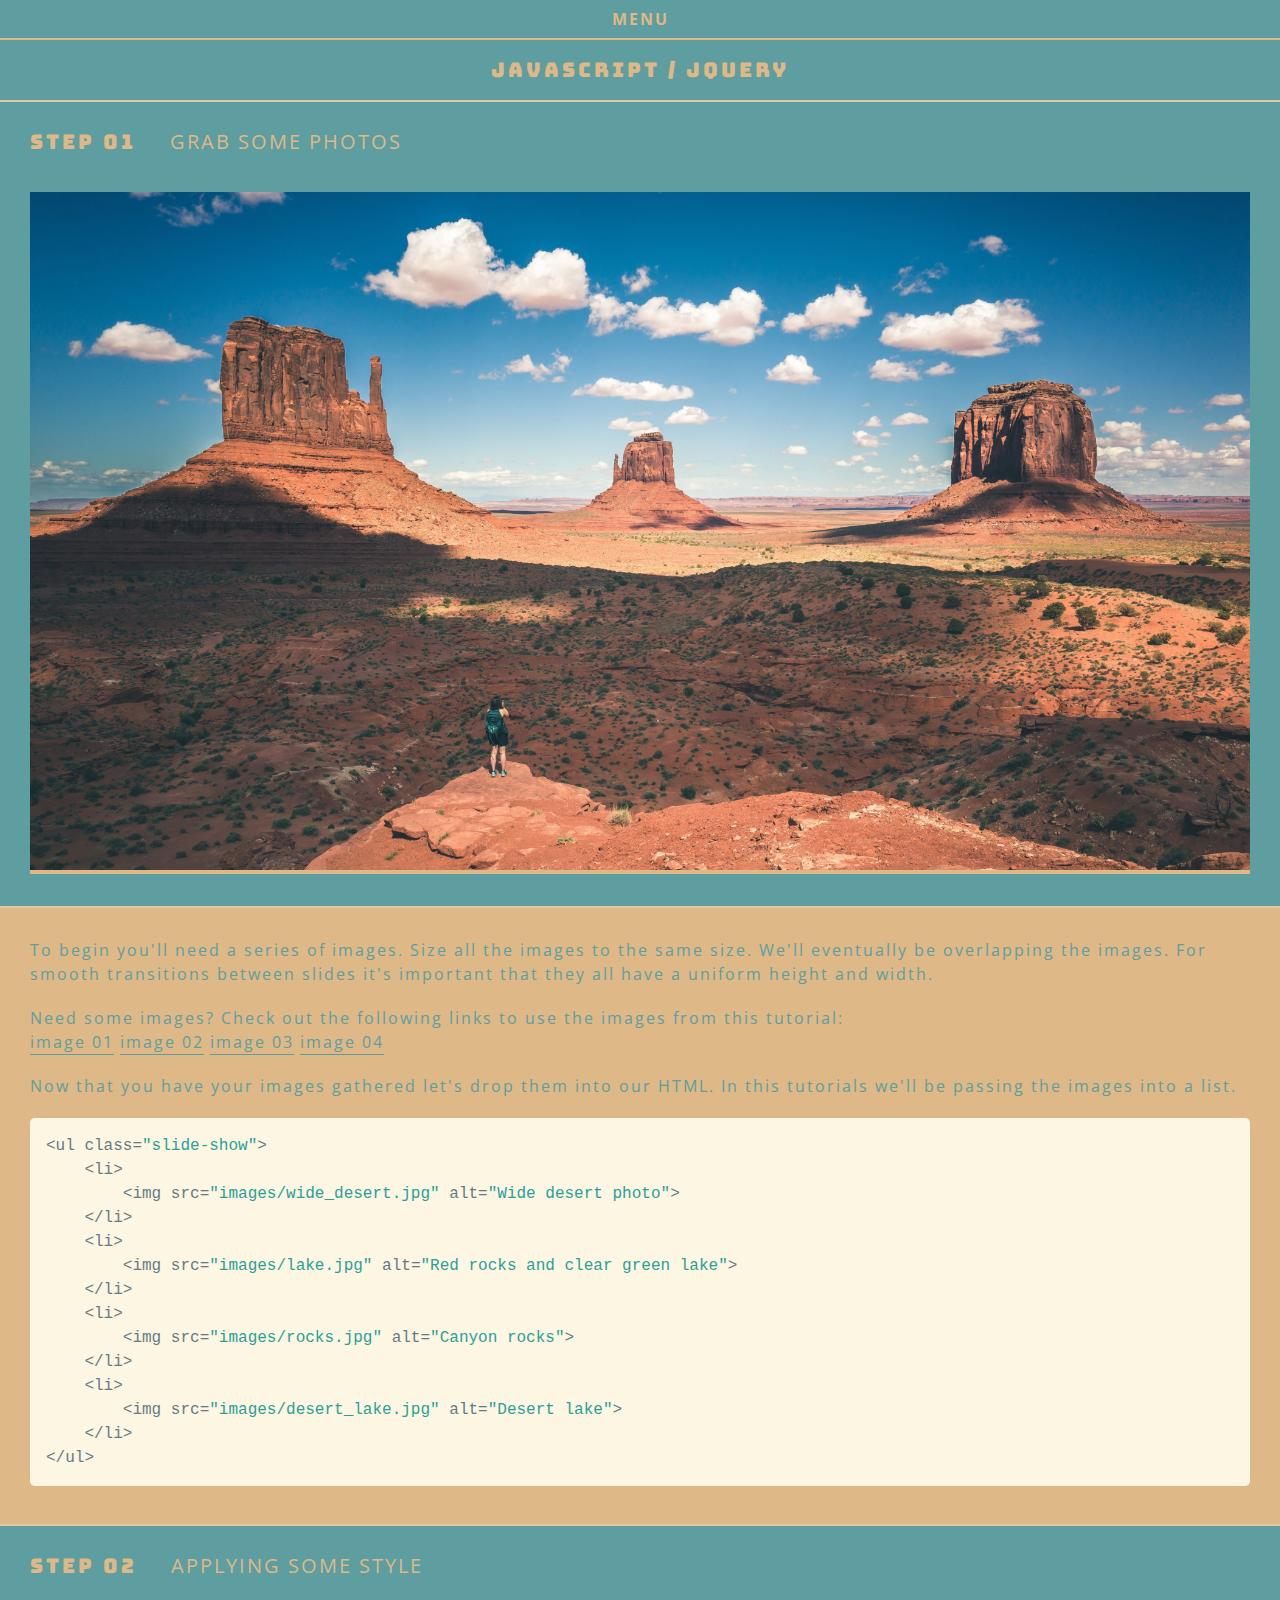
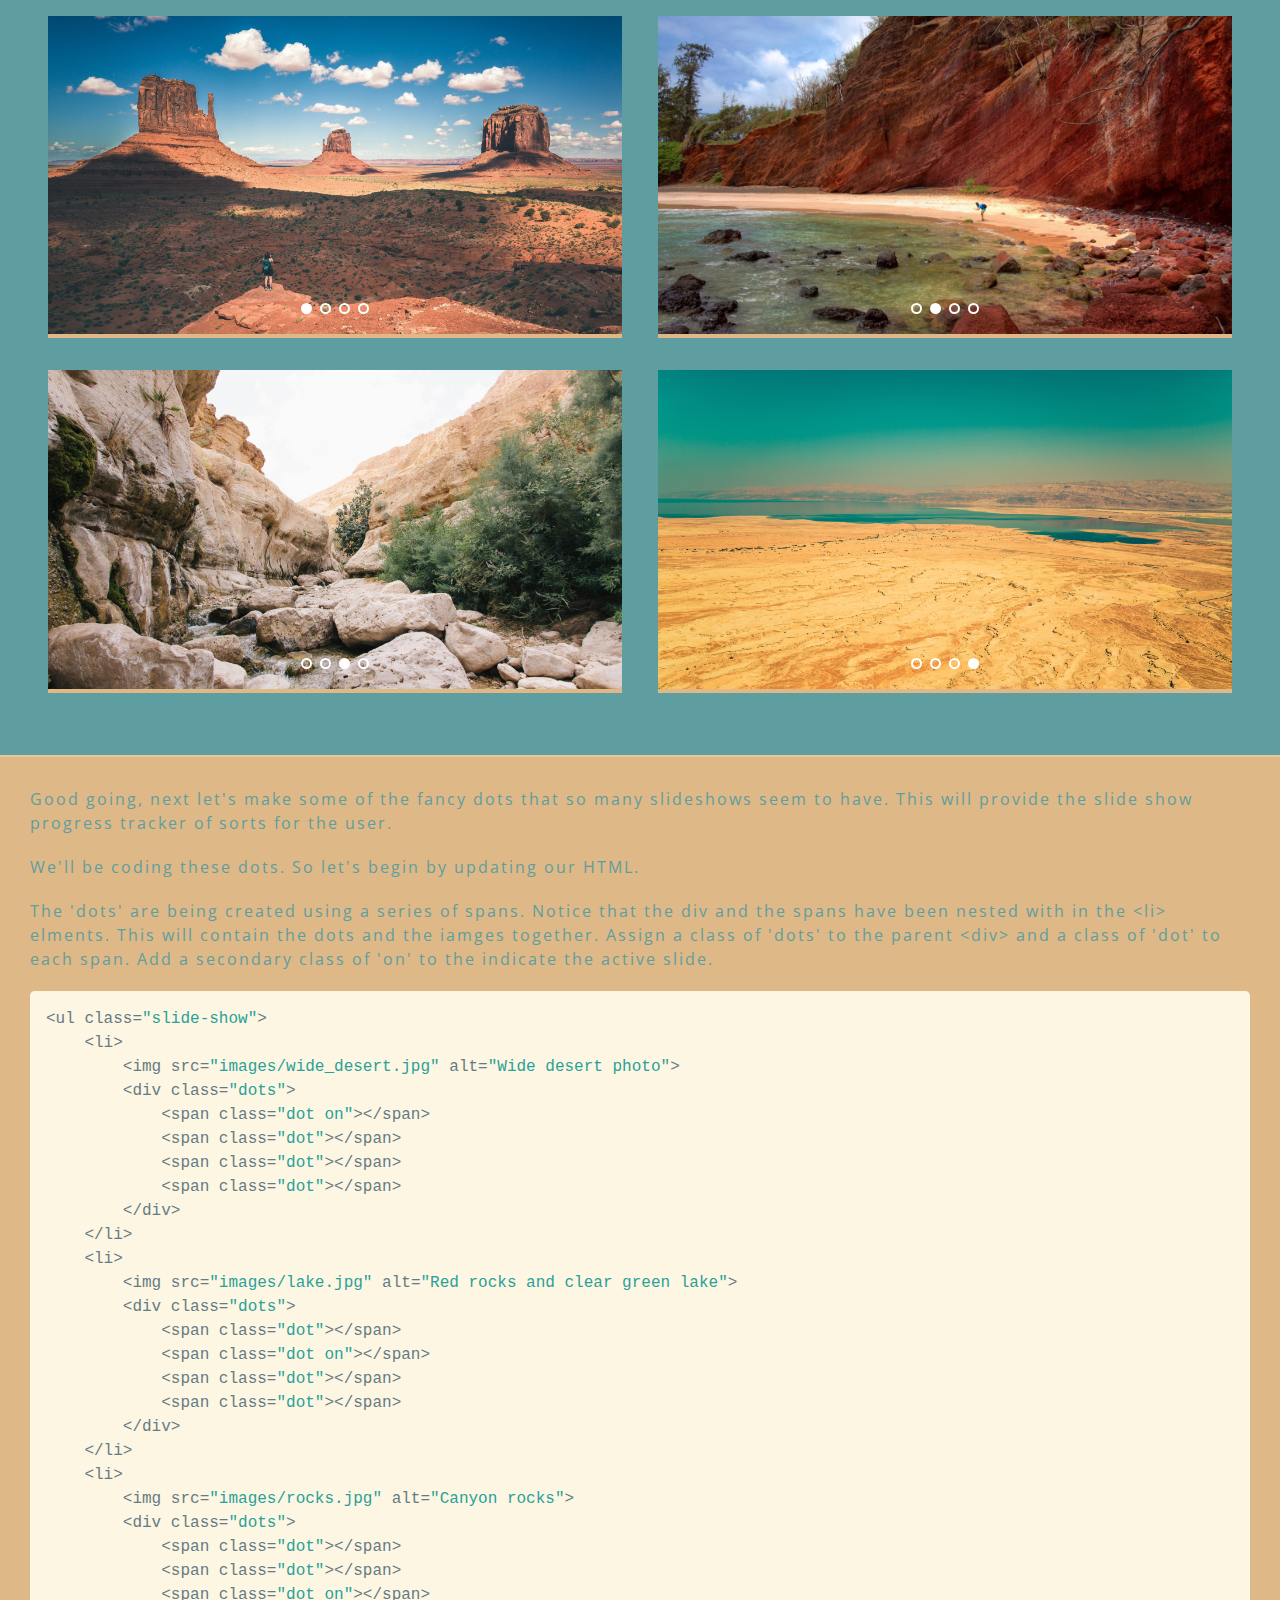
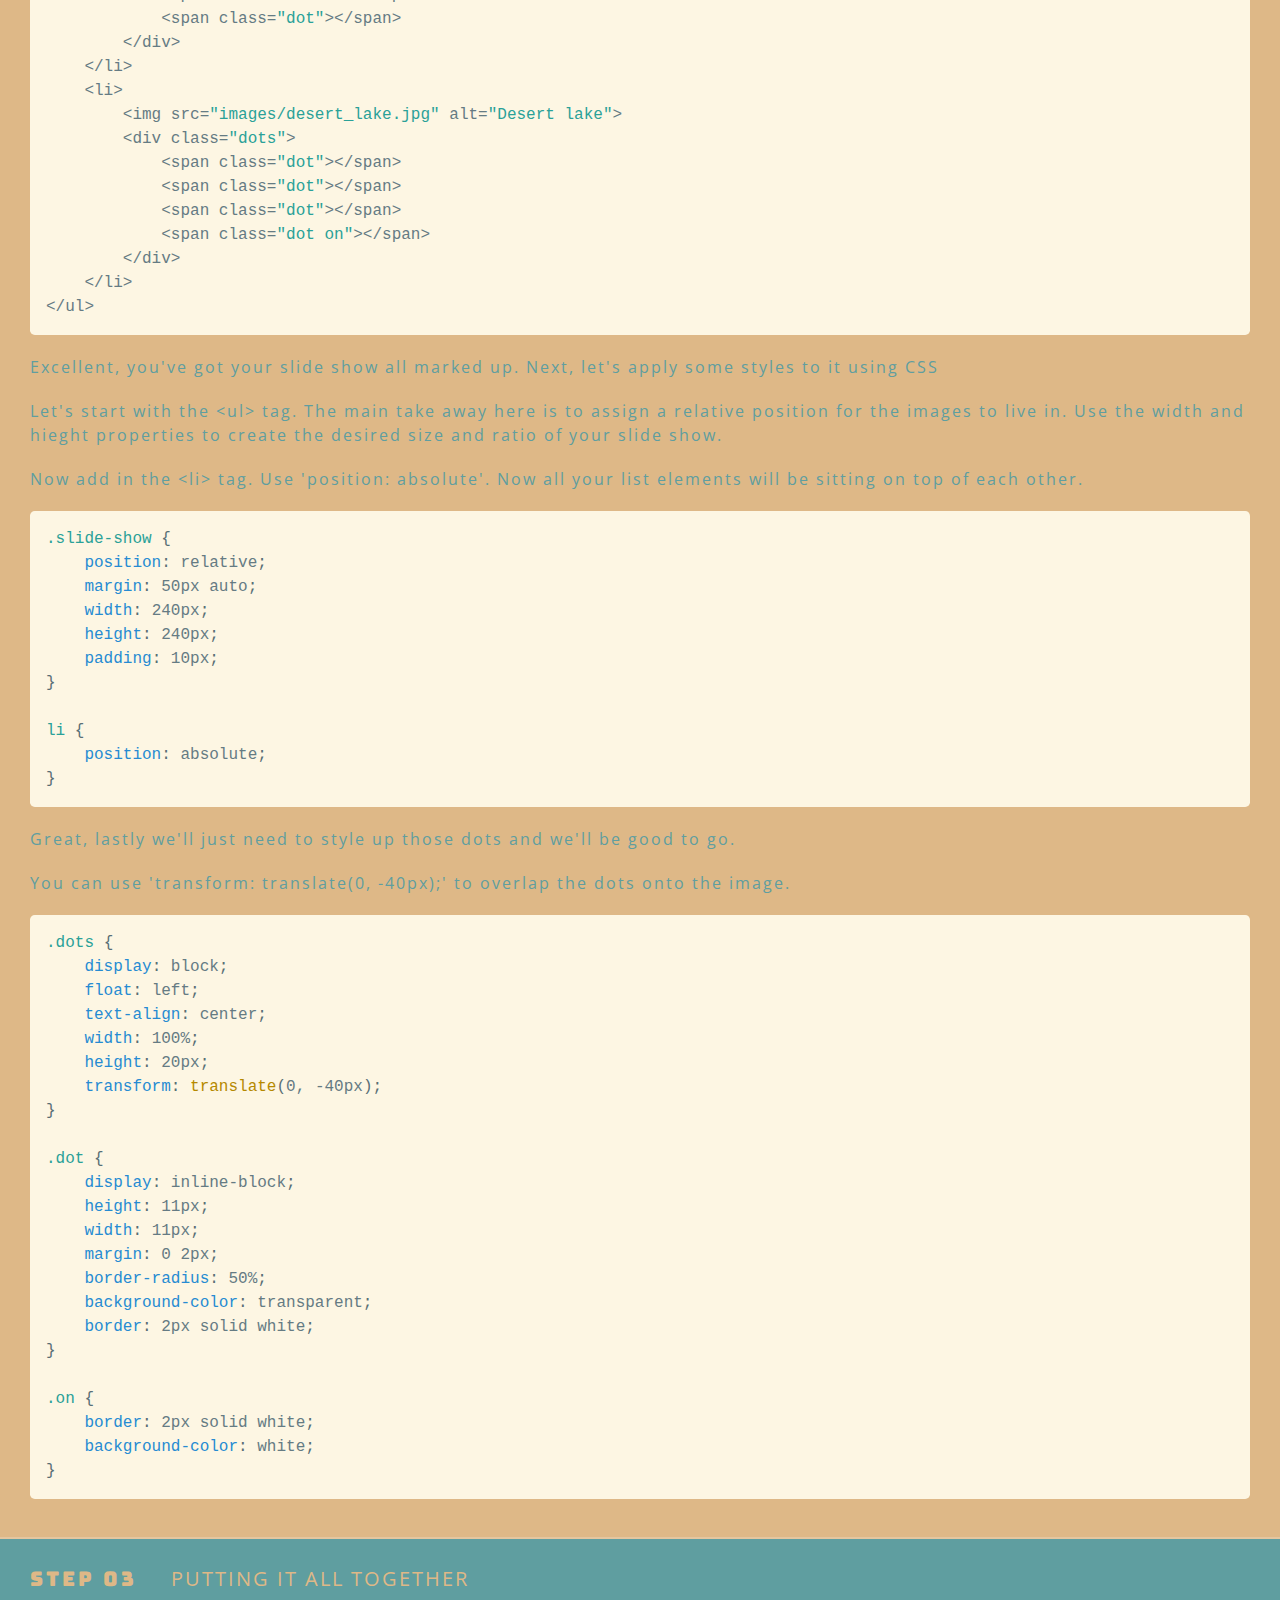
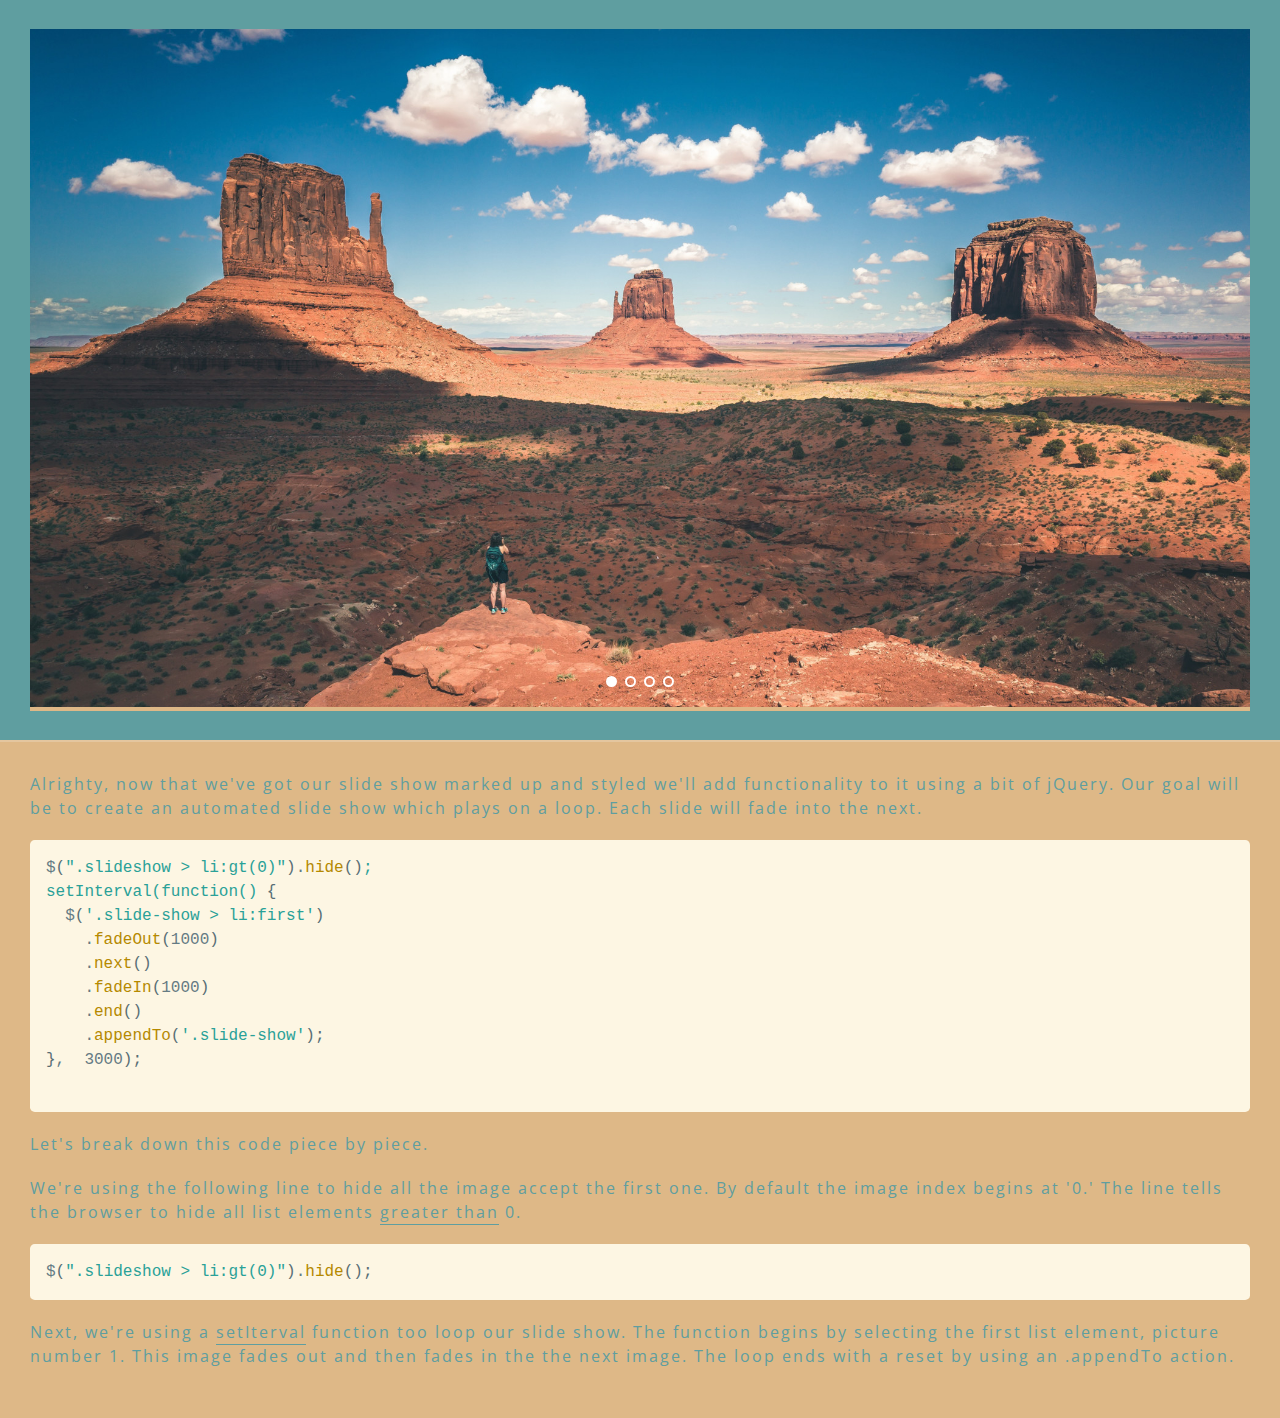
<file: tutorial-02.html>
<!DOCTYPE html>
<html lang="en">
<head>
    <meta name="viewport" content="width=device-width, initial-scale=1">
    <meta charset="UTF-8">
    <title>JavaScript / jQuery</title>
    
    <!--    <link rel="icon" type="image/x-icon" href="favicon.ico" />  favicon -->
    <link href="https://fonts.googleapis.com/css?family=Bungee|Bungee+Shade|Open+Sans:400,700" rel="stylesheet"> <!-- fonts -->
    <link rel="stylesheet" href="https://cdnjs.cloudflare.com/ajax/libs/font-awesome/4.6.3/css/font-awesome.min.css"> <!-- font-awesome -->
    <link rel="stylesheet" text="text/css" href="styles/styles.css"> <!-- style page -->
     
    <!--[if lt IE 9]>
        <script src="//cdnjs.cloudflare.com/ajax/libs/html5shiv/3.7.3/html5shiv.min.js"></script>
    <![endif]-->
    
</head>
<body> 
    
    <header>
        <button class="menu">menu</button>
        <h1>JAVASCRIPT / JQUERY</h1>
        <nav class="site-nav-bar">
            <ul>
                <li><a href="index.html">Google Maps</a></li>    
                <li class="slide-out"><a class="slide-btn" href="#">Slide Show<i class="fa fa-chevron-right" aria-hidden="true" style="font-size: 16px; padding-left: 5px;"></i></a>
                    <ul class="step-menu">
                        <li><a class="scroll-step-01" href="#scroll-step-01">Step 01</a></li>
                        <li><a class="scroll-step-02" href="#scroll-step-02">Step 02</a></li>
                        <li><a class="scroll-step-03" href="#scroll-step-03">Step 03</a></li>
                    </ul>
                </li>
                <li><a href="tutorial-03.html">Snap to click</a></li>
            </ul>
        </nav>   
    </header> <!-- end header -->
    
    <main>
        
        <section class="step step-01">
            <article class="show-01 show">
                <h1>step 01</h1>
                <h2>Grab some photos</h2>
                <div class="slide-show">
                    <picture>
                        <img sizes="(max-width: 1340px) 100vw, 50vw"
                        srcset="
                        images/canyon_320.jpg 320w,
                        images/canyon_2005.jpg 2005w,
                        images/canyon_2996.jpg 2996w,
                        images/canyon_3776.jpg 3776w,
                        images/canyon_4200.jpg 4200w"
                        src="images/canyon_4200.jpg"
                        alt="Wide desert photo">
                    </picture>
                </div>    
            </article>  
            
            <article class="tell-01 tell">
                <h1><span id="scroll-step-01">&nbsp;</span>step 01</h1>
                <h2>Grab some photos</h2>
                
                <p>To begin you'll need a series of images. Size all the images to the same size. We'll eventually be overlapping the images. For smooth transitions between slides it's important that they all have a uniform height and width.</p>
                <p>Need some images? Check out the following links to use the images from this tutorial:<br><a href="https://unsplash.com/search/desert?photo=eKpO8DlBvo0">image 01</a>
                <a href="https://unsplash.com/search/desert?photo=ZDNr5nuZABg">image 02</a>
                <a href="https://unsplash.com/search/desert?photo=VkZuNpXxdIg">image 03</a>
                <a href="https://unsplash.com/search/desert?photo=eTa53Uf0StE">image 04</a></p>
                <p>Now that you have your images gathered let's drop them into our HTML. In this tutorials we'll be passing the images into a list.</p>
<pre><code class="language-css">&lt;ul class="slide-show">
    &lt;li>
        &lt;img src="images/wide_desert.jpg" alt="Wide desert photo">
    &lt;/li>
    &lt;li>
        &lt;img src="images/lake.jpg" alt="Red rocks and clear green lake">
    &lt;/li>
    &lt;li>
        &lt;img src="images/rocks.jpg" alt="Canyon rocks">
    &lt;/li>
    &lt;li>
        &lt;img src="images/desert_lake.jpg" alt="Desert lake">
    &lt;/li>
&lt;/ul>
</code></pre>
    
            </article>
        </section>
        
        <section class="step step-02">
            <article class="show-02 show">
                <h1>step 02</h1>
                <h2>Applying some style</h2>
                <div class="slide-show">
                    <ul>
                        <li class="slide">
                            <img sizes="(max-width: 1340px) 100vw, 50vw"
                                srcset="
                                images/canyon_320.jpg 320w,
                                images/canyon_2005.jpg 2005w,
                                images/canyon_2996.jpg 2996w,
                                images/canyon_3776.jpg 3776w,
                                images/canyon_4200.jpg 4200w"
                                src="images/canyon_4200.jpg"
                                alt="Wide desert photo">
                            <div class="dots">
                                <span class="dot on"></span>
                                <span class="dot"></span>
                                <span class="dot"></span>
                                <span class="dot"></span>
                            </div>
                        </li>
                        <li class="slide">
                            <img sizes="(max-width: 1340px) 100vw, 50vw"
                                srcset="
                                images/lake_320.jpg 320w,
                                images/lake_1393.jpg 1393w,
                                images/lake_2081.jpg 2081w,
                                images/lake_2665.jpg 2665w,
                                images/lake_2880.jpg 2880w"
                                src="images/lake_2880.jpg"
                                alt="Red rocks and clear green lake">
                            <div class="dots">
                                <span class="dot"></span>
                                <span class="dot on"></span>
                                <span class="dot"></span>
                                <span class="dot"></span>
                            </div>
                        </li>
                        <li class="slide">
                            <img sizes="(max-width: 1340px) 100vw, 50vw"
                                srcset="
                                images/rocks_320.jpg 320w,
                                images/rocks_1963.jpg 1963w,
                                images/rocks_2840.jpg 2840w,
                                images/rocks_3694.jpg 3694w,
                                images/rocks_4200.jpg 4200w"
                                src="images/rocks_4200.jpg"
                                alt="canyon rocks">
                            <div class="dots">
                                <span class="dot"></span>
                                <span class="dot"></span>
                                <span class="dot on"></span>
                                <span class="dot"></span>
                            </div>
                        </li>
                        <li class="slide">
                            <img sizes="(max-width: 1340px) 100vw, 50vw"
                                srcset="
                                images/desert_320.jpg 320w,
                                images/desert_2037.jpg 2037w,
                                images/desert_3034.jpg 3034w,
                                images/desert_3789.jpg 3789w,
                                images/desert_4200.jpg 4200w"
                                src="images/desert_4200.jpg"
                                alt="desert lake">
                            <div class="dots">
                                <span class="dot"></span>
                                <span class="dot"></span>
                                <span class="dot"></span>
                                <span class="dot on"></span>
                            </div>
                        </li>
                    </ul>    
                </div>
            </article>  
            
            <article class="tell-02 tell">
                <h1><span id="scroll-step-02">&nbsp;</span>step 02</h1>
                <h2>Applying some style</h2>
                
                <p>Good going, next let's make some of the fancy dots that so many slideshows seem to have. This will provide the slide show progress tracker of sorts for the user.</p>
                
                <p>We'll be coding these dots. So let's begin by updating our HTML.</p>
                
                <p>The 'dots' are being created using a series of spans. Notice that the div and the spans have been nested with in the &lt;li> elments. This will contain the dots and the iamges together. Assign a class of 'dots' to the parent &lt;div> and a class of 'dot' to each span. Add a secondary class of 'on' to the indicate the active slide.</p>
<pre><code class="language-css">&lt;ul class="slide-show">
    &lt;li>
        &lt;img src="images/wide_desert.jpg" alt="Wide desert photo">
        &lt;div class="dots">
            &lt;span class="dot on">&lt;/span>
            &lt;span class="dot">&lt;/span>
            &lt;span class="dot">&lt;/span>
            &lt;span class="dot">&lt;/span>
        &lt;/div>
    &lt;/li>
    &lt;li>
        &lt;img src="images/lake.jpg" alt="Red rocks and clear green lake">
        &lt;div class="dots">
            &lt;span class="dot">&lt;/span>
            &lt;span class="dot on">&lt;/span>
            &lt;span class="dot">&lt;/span>
            &lt;span class="dot">&lt;/span>
        &lt;/div>
    &lt;/li>
    &lt;li>
        &lt;img src="images/rocks.jpg" alt="Canyon rocks">
        &lt;div class="dots">
            &lt;span class="dot">&lt;/span>
            &lt;span class="dot">&lt;/span>
            &lt;span class="dot on">&lt;/span>
            &lt;span class="dot">&lt;/span>
        &lt;/div>
    &lt;/li>
    &lt;li>
        &lt;img src="images/desert_lake.jpg" alt="Desert lake">
        &lt;div class="dots">
            &lt;span class="dot">&lt;/span>
            &lt;span class="dot">&lt;/span>
            &lt;span class="dot">&lt;/span>
            &lt;span class="dot on">&lt;/span>
        &lt;/div>
    &lt;/li>
&lt;/ul>
</code></pre>
                
                <p>Excellent, you've got your slide show all marked up. Next, let's apply some styles to it using CSS</p>
                
                <p>Let's start with the &lt;ul> tag. The main take away here is to assign a relative position for the images to live in. Use the width and hieght properties to create the desired size and ratio of your slide show.</p>
                
                <p> Now add in the &lt;li> tag. Use 'position: absolute'. Now all your list elements will be sitting on top of each other.</p>
                
<pre><code class="language-css">.slide-show { 
    position: relative; 
    margin: 50px auto; 
    width: 240px; 
    height: 240px; 
    padding: 10px; 
}

li {
    position: absolute; 
}
</code></pre>
                
                <p>Great, lastly we'll just need to style up those dots and we'll be good to go.</p>
                <p>You can use 'transform: translate(0, -40px);' to overlap the dots onto the image.</p>
<pre><code class="language-css">.dots {
    display: block;
    float: left;
    text-align: center;
    width: 100%;
    height: 20px;
    transform: translate(0, -40px);
}

.dot {
    display: inline-block;
    height: 11px;
    width: 11px;
    margin: 0 2px;
    border-radius: 50%;
    background-color: transparent;
    border: 2px solid white;
}

.on {    
    border: 2px solid white;
    background-color: white;
}
</code></pre>
            </article>
        </section>
        
        <section class="step step-03">
            <article class="tutorial-02-show-03 show">
                    <h1>step 03</h1>
                    <h2>Putting it all together</h2>
                    <div class="slide-show">
                    <ul class="slider">
                        <li class="slide">
                            <img sizes="(max-width: 1340px) 100vw, 50vw"
                                srcset="
                                images/canyon_320.jpg 320w,
                                images/canyon_2005.jpg 2005w,
                                images/canyon_2996.jpg 2996w,
                                images/canyon_3776.jpg 3776w,
                                images/canyon_4200.jpg 4200w"
                                src="images/canyon_4200.jpg"
                                alt="Wide desert photo">
                            <div class="dots">
                                <span class="dot on"></span>
                                <span class="dot"></span>
                                <span class="dot"></span>
                                <span class="dot"></span>
                            </div>
                        </li>
                        <li class="slide">
                            <img sizes="(max-width: 1340px) 100vw, 50vw"
                                srcset="
                                images/lake_320.jpg 320w,
                                images/lake_1393.jpg 1393w,
                                images/lake_2081.jpg 2081w,
                                images/lake_2665.jpg 2665w,
                                images/lake_2880.jpg 2880w"
                                src="images/lake_2880.jpg"
                                alt="Red rocks and clear green lake">
                            <div class="dots">
                                <span class="dot"></span>
                                <span class="dot on"></span>
                                <span class="dot"></span>
                                <span class="dot"></span>
                            </div>
                        </li>
                        <li class="slide">
                            <img sizes="(max-width: 1340px) 100vw, 50vw"
                                srcset="
                                images/rocks_320.jpg 320w,
                                images/rocks_1963.jpg 1963w,
                                images/rocks_2840.jpg 2840w,
                                images/rocks_3694.jpg 3694w,
                                images/rocks_4200.jpg 4200w"
                                src="images/rocks_4200.jpg"
                                alt="canyon rocks">
                            <div class="dots">
                                <span class="dot"></span>
                                <span class="dot"></span>
                                <span class="dot on"></span>
                                <span class="dot"></span>
                            </div>
                        </li>
                        <li class="slide">
                            <img sizes="(max-width: 1340px) 100vw, 50vw"
                                srcset="
                                images/desert_320.jpg 320w,
                                images/desert_2037.jpg 2037w,
                                images/desert_3034.jpg 3034w,
                                images/desert_3789.jpg 3789w,
                                images/desert_4200.jpg 4200w"
                                src="images/desert_4200.jpg"
                                alt="desert lake">
                            <div class="dots">
                                <span class="dot"></span>
                                <span class="dot"></span>
                                <span class="dot"></span>
                                <span class="dot on"></span>
                            </div>
                        </li>
                    </ul>    
                </div>  
            </article>  
            
            <article class="tell-03 tell">
                <h1><span id="scroll-step-03">&nbsp;</span>step 03</h1>
                <h2>Putting it all together</h2>
                
                <p>Alrighty, now that we've got our slide show marked up and styled we'll add functionality to it using a bit of jQuery. Our goal will be to create an automated slide show which plays on a loop. Each slide will fade into the next.</p>
        
<pre><code class="language-css">$(".slideshow > li:gt(0)").hide();
setInterval(function() { 
  $('.slide-show > li:first')
    .fadeOut(1000)
    .next()
    .fadeIn(1000)
    .end()
    .appendTo('.slide-show');
},  3000);

</code></pre>
                
                <p>Let's break down this code piece by piece.</p>
                <p>We're using the following line to hide all the image accept the first one. By default the image index begins at '0.' The line tells the browser to hide all list elements <a href="http://www.w3schools.com/jquery/sel_gt.asp">greater than</a> 0.</p>
                
<pre><code class="language-css">$(".slideshow > li:gt(0)").hide();</code></pre>
                
                <p>Next, we're using a <a href="http://www.w3schools.com/jsref/met_win_setinterval.asp">setIterval</a> function too loop our slide show. The function begins by selecting the first list element, picture number 1. This image fades out and then fades in the the next image. The loop ends with a reset by using an .appendTo action.</p>
            
            </article>
        </section>
        
    </main> <!-- end main -->
    
    <footer></footer> <!-- end footer -->
    
<!-- scripts -->
<script src="scripts/jquery-3.1.1.min.js" type="text/javascript"></script>
<script src="scripts/prism.js" type="text/javascript"></script>    
<script src="scripts/nav-effects.js" type="text/javascript"></script>
<!--<script src="scripts/follow-scroll.js" type="text/javascript"></script>   -->
<script src="scripts/tutorial-02-slide-show.js" type="text/javascript"></script>
</body>
</html>
</file>
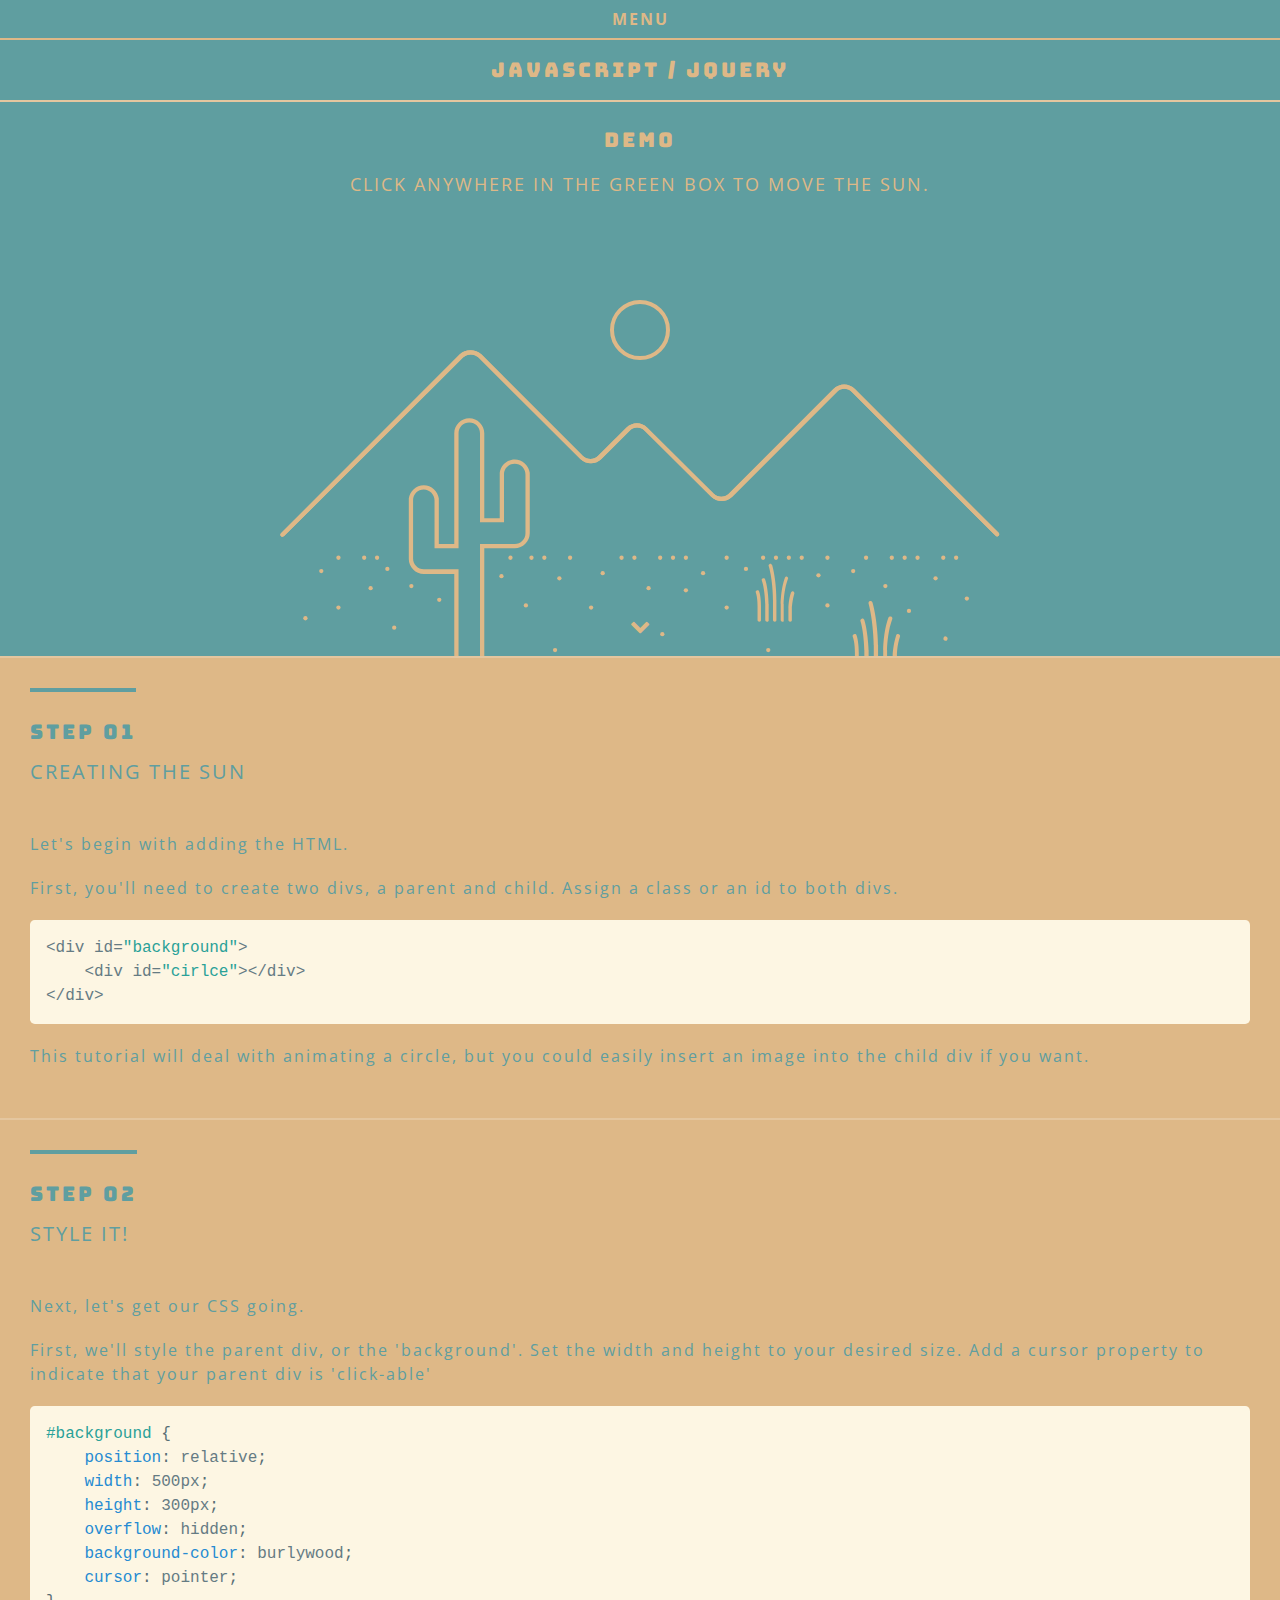
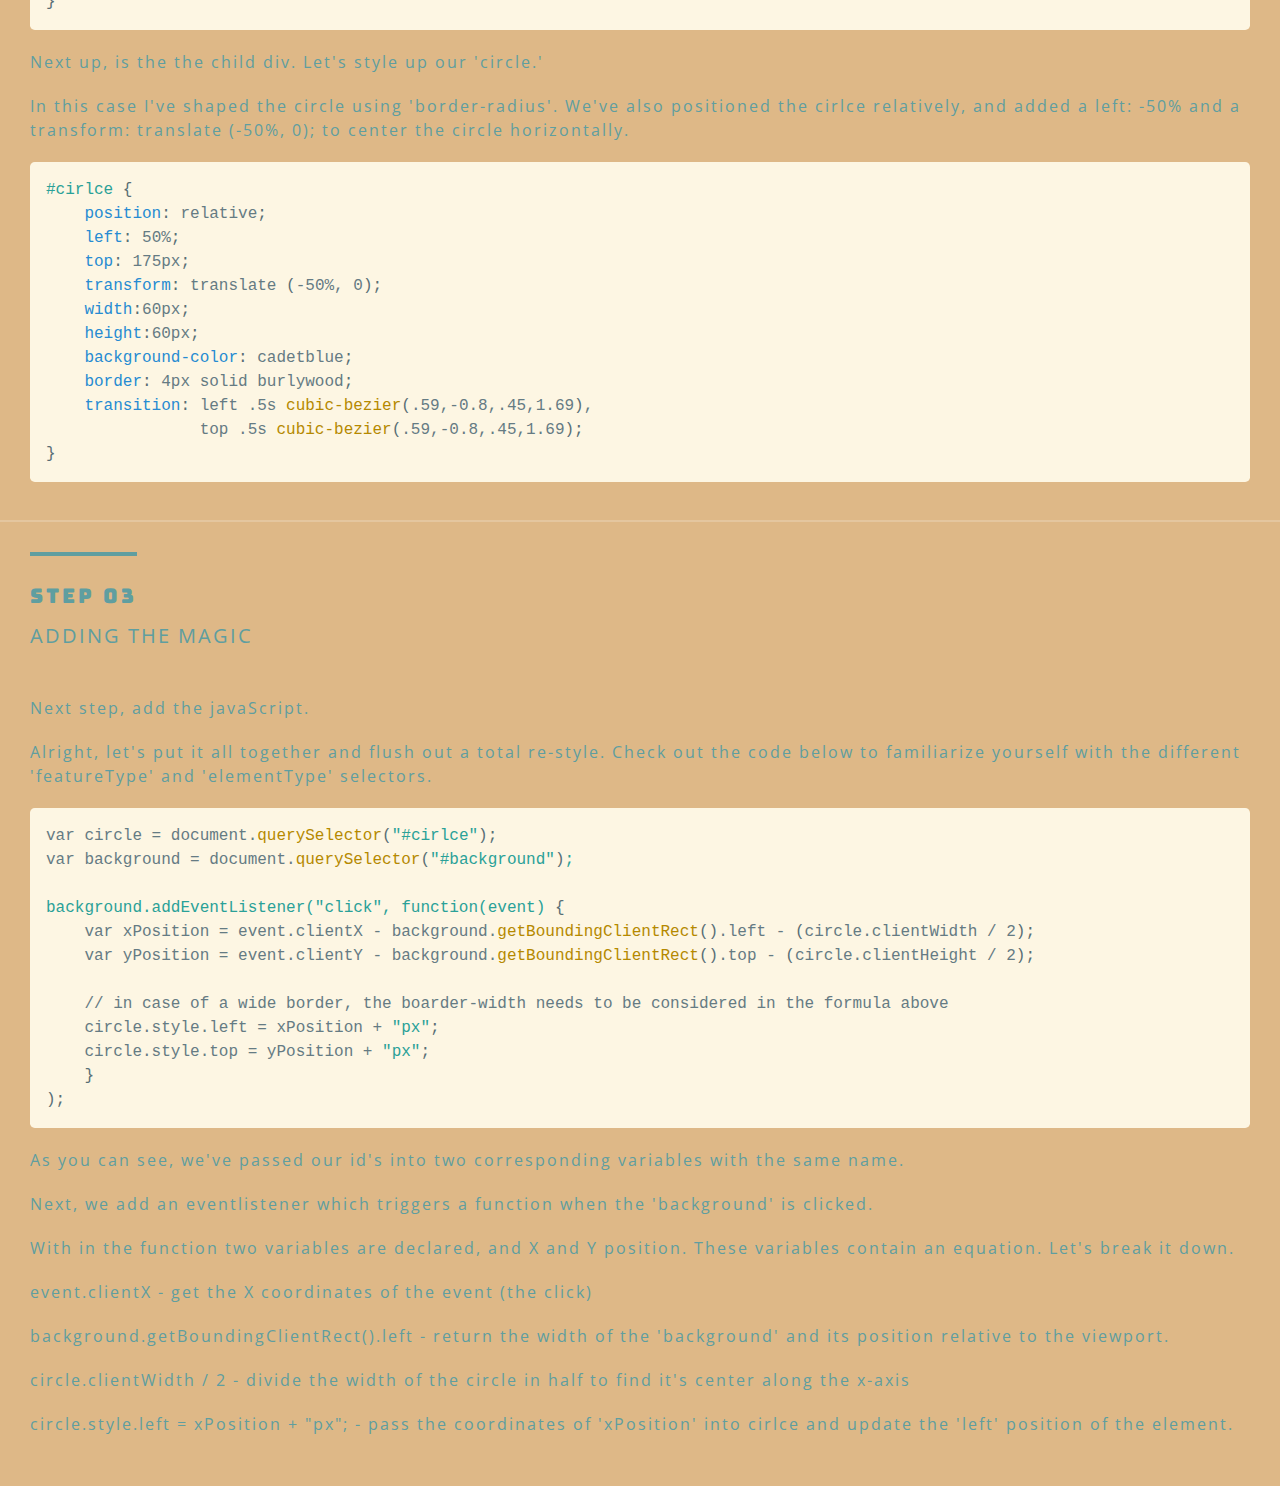
<file: tutorial-03.html>
<!DOCTYPE html>
<html lang="en">
<head>
    <meta name="viewport" content="width=device-width, initial-scale=1">
    <meta charset="UTF-8">
    <title>JavaScript / jQuery</title>
    
    <!--    <link rel="icon" type="image/x-icon" href="favicon.ico" />  favicon -->
    <link href="https://fonts.googleapis.com/css?family=Bungee|Bungee+Shade|Open+Sans:400,700" rel="stylesheet"> <!-- fonts -->
    <link rel="stylesheet" href="https://cdnjs.cloudflare.com/ajax/libs/font-awesome/4.6.3/css/font-awesome.min.css"> <!-- font-awesome -->
    <link rel="stylesheet" text="text/css" href="styles/styles.css"> <!-- style page -->
     
    <!--[if lt IE 9]>
        <script src="//cdnjs.cloudflare.com/ajax/libs/html5shiv/3.7.3/html5shiv.min.js"></script>
    <![endif]-->
    
</head>
<body> 
    
    <header>
        <button class="menu">menu</button>
        <h1>JAVASCRIPT / JQUERY</h1>
        <nav class="site-nav-bar">
            <ul>
                <li><a href="index.html">Google Maps</a></li>    
                <li><a href="tutorial-02.html">Slide Show</a></li>
                <li class="slide-out"><a class="slide-btn" href="#">Snap to click<i class="fa fa-chevron-right" aria-hidden="true" style="font-size: 16px; padding-left: 5px;"></i></a>
                    <ul class="step-menu">
                        <li><a class="scroll-step-01" href="#scroll-step-01">Step 01</a></li>
                        <li><a class="scroll-step-02" href="#scroll-step-02">Step 02</a></li>
                        <li><a class="scroll-step-03" href="#scroll-step-03">Step 03</a></li>
                    </ul>
                </li>
            </ul>
        </nav>   
    </header> <!-- end header -->
    
    <main class="tutorial-03-wrapper">
        
        <section class="tutorial-03-show" id="click-surface">
                <h1>DEMO</h1>
                <h2>click anywhere in the green box to move the SUN.</h2>
                
                <div id="sun" class="sun-transform"></div>
                <div class="land-scape">
                    <img src="images/cactus-01.svg" alt="Desert Landscape">
                </div>
                
                <i class="fa fa-chevron-down" aria-hidden="true"></i>
        </section>    
            
            <section class="tutorial-03-tell">
            <article class="tell-01 tell">
                <h1><span id="scroll-step-01">&nbsp;</span>step 01</h1>
                <h2>Creating the Sun</h2>
                <p>Let's begin with adding the HTML.</p>
                <p>First, you'll need to create two divs, a parent and child. Assign a class or an id to both divs.</p>
<pre><code class="language-css">&lt;div id="background">
    &lt;div id="cirlce">&lt;/div>
&lt;/div>
</code></pre>
                <p>This tutorial will deal with animating a circle, but you could easily insert an image into the child div if you want.</p>
                
            </article> <!-- tell-01  end -->
         
            <article class="tell-02 tell">
                <h1><span id="scroll-step-02">&nbsp;</span>step 02</h1>
                <h2>Style it!</h2>
                
                <p>Next, let's get our CSS going.</p>
                <p>First, we'll style the parent div, or the 'background'. Set the width and height to your desired size. Add a cursor property to indicate that your parent div is 'click-able'</p>
<pre><code class="language-css">#background {
    position: relative;
	width: 500px;
	height: 300px;
	overflow: hidden;
	background-color: burlywood;
	cursor: pointer;
}
</code></pre>
                <p>Next up, is the the child div. Let's style up our 'circle.'<p>
                <p>In this case I've shaped the circle using 'border-radius'. We've also positioned the cirlce relatively, and added a left: -50% and a transform: translate (-50%, 0); to center the circle horizontally. <p>
<pre><code class="language-css">#cirlce { 
    position: relative;
    left: 50%;
	top: 175px;
    transform: translate (-50%, 0);
    width:60px;
    height:60px;
    background-color: cadetblue;
    border: 4px solid burlywood;
    transition: left .5s cubic-bezier(.59,-0.8,.45,1.69), 
                top .5s cubic-bezier(.59,-0.8,.45,1.69);
}
</code></pre>  
            </article> <!-- tell-02 end -->
                
            <article class="tell-03 tell">
                <h1><span id="scroll-step-03">&nbsp;</span>step 03</h1>
                <h2>Adding the magic</h2>
                
                <p>Next step, add the javaScript.</p>
                <p>Alright, let's put it all together and flush out a total re-style. Check out the code below to familiarize yourself with the different 'featureType' and 'elementType' selectors.</p>
<pre><code class="language-css">var circle = document.querySelector("#cirlce");
var background = document.querySelector("#background");

background.addEventListener("click", function(event) {
	var xPosition = event.clientX - background.getBoundingClientRect().left - (circle.clientWidth / 2);
	var yPosition = event.clientY - background.getBoundingClientRect().top - (circle.clientHeight / 2);
	
    // in case of a wide border, the boarder-width needs to be considered in the formula above
	circle.style.left = xPosition + "px";
	circle.style.top = yPosition + "px";
	}
);
</code></pre>
            
                <p>As you can see, we've passed our id's into two corresponding variables with the same name.</p>
                <p>Next, we add an eventlistener which triggers a function when the 'background' is clicked.</p>
                <p>With in the function two variables are declared, and X and Y position. These variables contain an equation. Let's break it down.</p>
                <p><span>event.clientX</span> - get the X coordinates of the event (the click)</p>
                <p><span>background.getBoundingClientRect().left</span> - return the width of the 'background' and its position relative to the viewport.</p>
                <p><span>circle.clientWidth / 2</span> - divide the width of the circle in half to find it's  center along the x-axis</p>
                <p><span>circle.style.left = xPosition + "px";</span> - pass the coordinates of 'xPosition' into cirlce and update the 'left' position of the element.</p>
                
            </article> <!-- tell-03 end -->
        </section>
        
    </main> <!-- end main -->
    
    <footer></footer> <!-- end footer -->
    
<!-- scripts -->
<script src="scripts/jquery-3.1.1.min.js" type="text/javascript"></script>
<script src="scripts/prism.js" type="text/javascript"></script>
<script src="scripts/follow-scroll-tut-03.js" type="text/javascript"></script>  
<script src="scripts/nav-effects.js" type="text/javascript"></script>
<script src="scripts/tutorial-03-follow-click.js" type="text/javascript"></script>
</body>
</html>
</file>
<file: styles/styles.css>
@charset "UTF-8";

/* --- IMPORTS --- */

@import url("prism.css");


/* --- RESETS --- */

/* eric meyer's reset */

@import url("eric-meyers-reset.css");

/* box-sizing reset */

html {
  box-sizing: border-box;
}
*, *:before, *:after {
  box-sizing: inherit;
}

/* Responsive Image Reset */

img {
	max-width: 100%;
	height: auto;	
}

/* --- END RESETS --- */


/* --- GENERAL STYLES --- */

::-moz-selection {
    background-color: rgba(95,158,160,.2);
}

::selection {
    background-color: rgba(95,158,160,.2);
}

button:focus {outline:0;}

/* -- SITE NAV BAR -- */

header {
    display: flex;
    justify-content: space-between;
    align-items: center;
    height: 60px;
    background-color: cadetblue;
    padding-left: 30px;
    border-bottom: 2px solid #e4c69f;
    position: fixed;
    top: 0;
    width: 100%;
    z-index: 500;
}

header h1 {
    flex: 1;
    font-family: 'Bungee', cursive;
    letter-spacing: 3px;
    font-size: 20px;
    color: burlywood;
}

header button {
    display: none;
}

/* global button menu style*/
.site-nav-bar ul {
    display: flex;
    justify-content: flex-end;
    height: 58px;
}

/* global button menu links style*/
.site-nav-bar a {
    display: block;
    line-height: 58px;
    font-weight: 700;
    text-align: center;
    text-decoration: none;
    letter-spacing: 2px;
    font-family: 'Open Sans', sans-serif;
    padding 0 30px;
    text-transform: uppercase;
    width: 200px;
}

.site-nav-bar > ul > li > a {
    color: burlywood;
	font-size: 14px;
}

.site-nav-bar > ul > li > a:hover {
    color: cadetblue;
    background-color: #e7cdab; /* light burlywood*/
}

.slide-out > a,
.slide-out > a:hover {
    background-color: burlywood !important;
    color: cadetblue !important;
    border-left: none;
    border-bottom: 2px solid burlywood;
    line-height: 60px;
    height: 60px;
}

.slide-out {
    display: flex;
}


/* - STEPS SUB-MENU - */

 .step-menu {
    overflow: auto;
    width: auto;
}

.step-menu li {
    background-color: #e1be91; /* medium burlywood*/
    padding-left: 50px;
}

.step-menu li:first-child {
    border-left: 2px solid #e4c69f;
}

.step-menu li:last-child {
    padding-right: 50px;
}

.step-menu li a {
    display: inline;
    color: cadetblue;
    border-left: none;
    font-size: 12px;
    padding-bottom: 2px;
}

.step-menu li a:hover {
    border-bottom: 2px solid cadetblue;
}


/* -- TUTORIAL PAGE STYLES -- */

main {
    margin-top: 58px;
    font-family: 'Open Sans', sans-serif;
}

.tell h1:before {
    display:block;
    position:relative;
    margin-top: -60px;
    height: 60px;
    content: " ";
    visibility:hidden;
}

.step {
    display: flex;
}

.step-01 {
    border-top: none;
}

/* --- SHOW SECTION STYLES --- */

.show {
    display: block;
    background-color: rgba(95,158,160,1); /* cadetblue */
    border-top: 2px solid #e4c69f; /* burlywoods */
    padding: 30px;
    width: 100%;
    flex: 1;
}

.show h1,
.show h2 {
    display: none;
}

/* TUTORIAL 01 */

#map-01 {   
    width: 100%;
    height: 400px;
    border-bottom: 4px solid rgba(222,184,135,1);
}

#map-02 {   
    width: 100%;
    height: 400px;
    border-bottom: 4px solid rgba(222,184,135,1);
}

#map-03 {   
    width: 100%;
    height: 400px;
    border-bottom: 4px solid rgba(222,184,135,1);
}

/* TUTORIAL 02 */

.slide-show {
    width: 100%;
}

.slide-show picture img,
.slide img {
    border-bottom: 4px solid rgba(222,184,135,1);
}

.slide-show ul li {
    margin-bottom: 30px;
}

.slide-show ul li:last-child {
    margin-bottom: 0;
}

/*
.step-02 ul {
    display: flex;
    flex-wrap: wrap;
    justify-content: space-between;
}
*/

.step-02 .slide {
    width: 100%;
    margin: 0 auto;
    margin-bottom: 10px;    
}

.slider {
    width: 100%;
    height: auto;
    position: relative; 
}

.slider li {
    position: absolute; 
}

.dots {
    display: block;
    float: left;
    text-align: center;
    width: 100%;
    height: 20px;
    transform: translate(0, -40px);
}

.dot {
    display: inline-block;
    height: 11px;
    width: 11px;
    margin: 0 2px;
    border-radius: 50%;
    background-color: transparent;
    border: 2px solid white;
}

.on {    
    border: 2px solid white;
    background-color: white;
}

/* TUTORIAL 03 */

.tutorial-03-wrapper {
    display: flex;
    flex-direction: row;
}

.tutorial-03-show {
    flex: 1;
    display: block;
    background-color: cadetblue;
    width: 100%;
    min-height: 100%; 
    position: relative;
    overflow: hidden;
	cursor: pointer;
}

.tutorial-03-show h1 {
    text-align: center;
    font-family: 'Bungee', cursive;
    letter-spacing: 3px;
    font-size: 20px;
    color: burlywood; /* burlywoods */
    position: absolute;
    top: 30px;
    left: 50%;
    transform: translate(-50%, 0);
}

.tutorial-03-show h2 {
    width: 90%;
    text-align: center;
    line-height: 28px;
    letter-spacing: 2px;
    font-size: 18px;
    color: burlywood; /* burlywoods */
    text-transform: uppercase; 
    position: absolute;
    top: 70px;
    left: 50%;
    transform: translate(-50%, 0);
}

.tutorial-03-tell {
    flex: 1;
}

#sun {
    position: relative;
    width:60px;
    height:60px;
    left: 50%;
	top: 200px;
    border-radius: 50%;
    border: 4px solid burlywood;
    transition: left .5s cubic-bezier(.59,-0.8,.45,1.69), 
                top .5s cubic-bezier(.59,-0.8,.45,1.69);
}

.sun-transform {
    transform: translate(-50%, 0);
}

.land-scape {
    transform: translate(0, 200px);
}

.fa-chevron-down {
    display: none;
}

/* - TELL SECTION STYLES - */

.tell {
    background-color: rgba(222,184,135,1);
    border-top: 2px solid #e4c69f; /* burlywoods */
    padding: 30px;
    width: 100%;
    flex: 1;
}

.tell > h1 > span { 
  margin-top: -104px;        
  padding-bottom: 104px; 
  display: block; 
}

.tell h1 {
    display: inline-block;
    font-family: 'Bungee', cursive;
    letter-spacing: 3px;
    font-size: 20px;
    color:cadetblue;
    padding-top: 10px;
    border-top: 4px solid cadetblue;
}

.tell h2 {
    display: inline-block;
    letter-spacing: 2px;
    font-size: 20px;
    color:cadetblue;
    margin: 20px 0 20px 30px;
    text-transform: uppercase;
}

.tell p {
    letter-spacing: 2px;
    font-size: 16px;
    color: cadetblue;
    margin: 20px 0;
    line-height: 24px;
}

.tell a {
    text-decoration: none;
    color: rgba(95,158,160,1); /* cadetblue */
    padding-bottom: 1px;
    border-bottom: 1px solid rgba(95,158,160,1);
}

.tell a:hover {
    background-color: rgba(95,158,160,.2);
}


/* --- END GENERAL STYLES --- */

      
/* --- MEDIA QUERIES --- */

@media only screen and (max-width: 1600px) {

    .tell {
        flex: 2;
    }
    
    .step-02 ul {
        display: block;
    }

    .step-02 .slide {
        width: 100%;
        margin-bottom: 30px;
    }
    
    #sun {
        width:50px;
        height:50px;
        border: 2px solid burlywood;
    } 
}

@media only screen and (max-width: 1400px) {
    
    .tutorial-03-show {
        height: calc(100vh - 100px);
    }

    .tutorial-03-wrapper {
        display: flex;
        flex-direction: column;
    }
    
    .tell {
        display: block;
    }
    
    .tutorial-03-tell > .tell h1 {
        display: inline-block;
        
    }
    
    .tutorial-03-tell > .tell h2 {
        display: block;
        margin-bottom: 40px;
    }
    
    #sun {
        width:60px;
        height:60px;
        border: 4px solid burlywood;
    }

    .land-scape {
        transform: translate(0, 175px);
        margin: 0 auto;
        width: 75%;
    }
  
    .fa-chevron-down {
        display: block;
        color: burlywood;
        position: absolute;
        bottom: 20px;
        left: 50%;
        transform: translate(-50%, 0);
        font-size: 20px;
        animation: scroll-down .7s alternate ease-in-out infinite;
    }
    
    @keyframes scroll-down {
    100% { bottom: 28px;}  
    }
    
}

@media only screen and (max-width: 1340px) {
    
    .tutorial-02-show-03 {
        padding-bottom: 55.6%;
    }
    
    .slide-show ul {
        display: flex;
        flex-wrap: wrap;
        justify-content: space-between;
    }
    
    .step-02 .slide {
        width: 47%;
        margin: 0 auto;
        margin-bottom: 10px;
    }
    
    
    /* HEADER STYLES */
    
    .step-menu, .fa-chevron-right {
        display: none!important;
    }
    
    header {
        flex-direction: column;
        height: auto;
        padding-left: 0;
    }
    
    header h1 {
        display: block;
        height: 60px;
        line-height: 60px;
        order: 2;
    }
    
    header button {
        display: inline-block;
        height: 40px;
        width: 100%;
        border-style: none;
        color: burlywood;
        background-color: transparent;
        font-size: 16px;
        font-weight: bold;
        font-family: 'Open Sans', sans-serif;
        text-transform: uppercase;
        letter-spacing: 2px;
        padding-bottom: 2px;
        border-bottom: 2px solid burlywood;  
        cursor: pointer;
    }
    
    .site-nav-bar {
        width: 100%;
    }
    
    .site-nav-bar > ul {
        flex-direction: column;
        width: 100%;
        height: auto;
/*        overflow: hidden;*/
        background-color: #6fa7a9; /* light cadetblue */
    }
    
    .site-nav-bar a {
        line-height: 40px;
        width: 100%;
    }

    .site-nav-bar > ul > li > a {
        color: burlywood;
        font-size: 14px;
    }

    .site-nav-bar > ul > li > a:hover {
        color: cadetblue;
        background-color: burlywood;
    }

    .slide-out > a {
        background-color: transparent!important;
        color: burlywood!important;
        border-left: none;
        border-bottom: none;
        line-height: 40px;
        height: 40px;
    }
    
    .slide-out > a:hover {
        color: cadetblue;
        background-color: transparent;
        border-left: none;
        border-bottom: none;
        line-height: 40px;
        height: 40px;
    }
    
    /* STEPS STYLES */
    
    main {
        margin-top: 100px;
    }
    
    .tell h1,
    .tell h2 {
        display: none;
    }
    
    .tutorial-03-tell > .tell h1 {
        display: inline-block;
    }
    
    .tutorial-03-tell > .tell h2 {
        display: block;
        margin-left: 0;
        margin-bottom: 50px;
        flex-basis: auto;
    }
    
    .show h1 {
        display: inline-block;
        font-family: 'Bungee', cursive;
        letter-spacing: 3px;
        font-size: 20px;
        color: burlywood; /* burlywoods */
    }
    
    .show h2 {
        display: inline-block;
        letter-spacing: 2px;
        font-size: 20px;
        color: burlywood; /* burlywoods */
        margin: 0 0 40px 30px;
        text-transform: uppercase; 
    }
    
    .show-03 {
        display: block;
        padding-bottom: 55.25606469%;
        width: 100%;
    }
    
    .step {
        flex-direction: column;
    }
    
    .tell p:first-of-type {
        margin-top: 0px;
    }   
}
    
    
@media only screen and (max-width: 700px) {

    .show h2 {
        display: block;
        margin: 20px 0 40px 0;
    }
}
@media only screen and (max-width: 520px) {

    .show h1 {
        font-size: 18px;
    }

    .show h2 {
        font-size: 16px;
    }
    
    .tutorial-03-tell > .tell h1 {
        font-size: 18px;
        
    }
    
    .tutorial-03-tell > .tell h2 {
        font-size: 16px;
    }
}
/* --- END MEDIA QUERIES --- */
</file>
